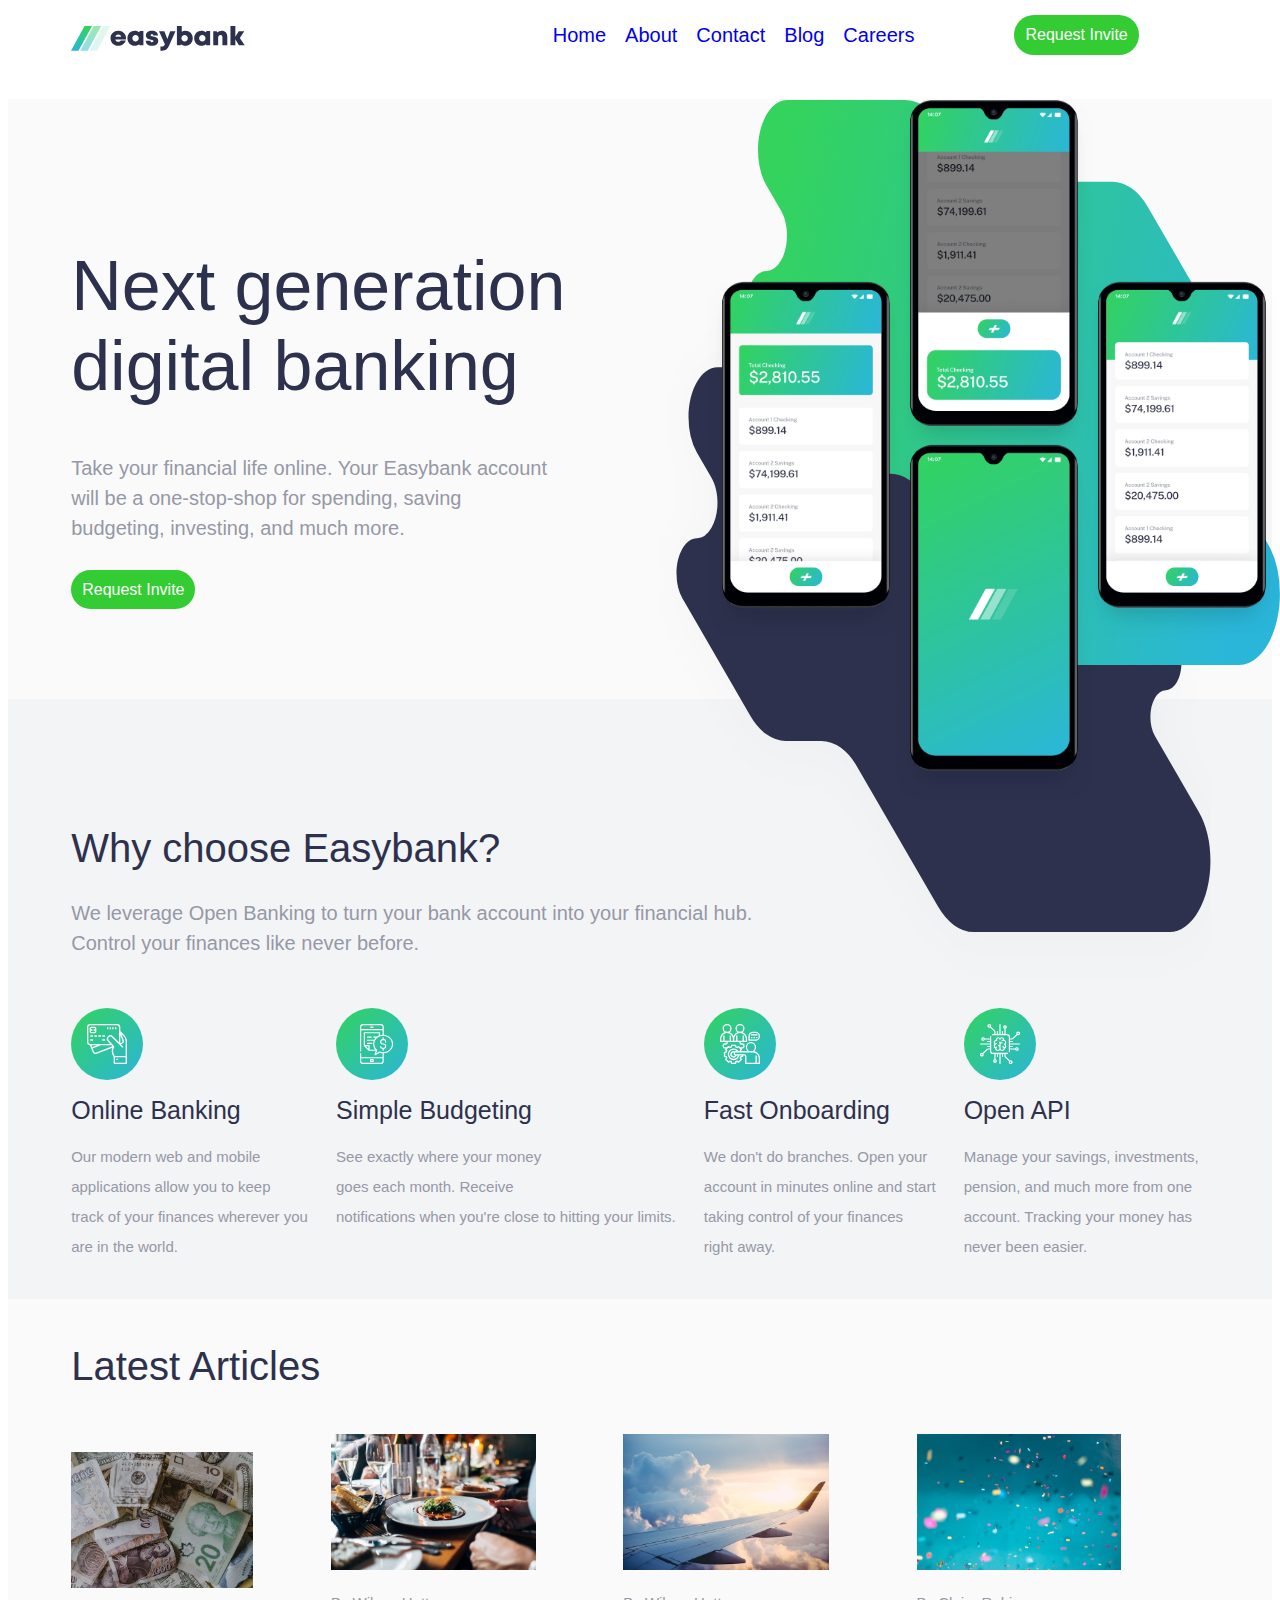
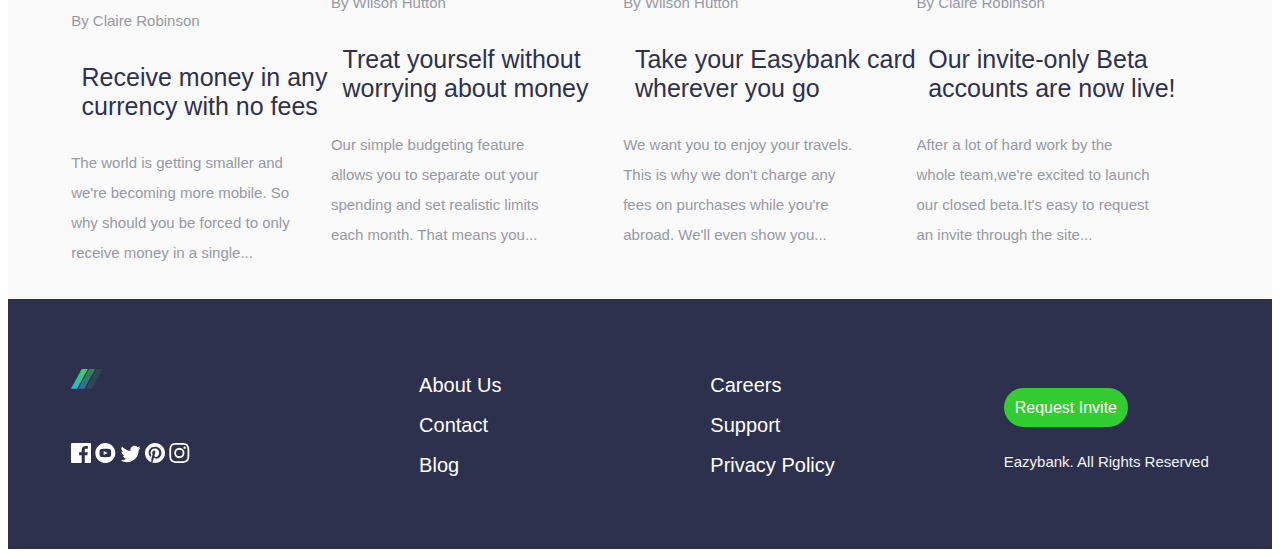
<file: index.html>
<!DOCTYPE>

<html>
    <head>
        <link rel="stylesheet" type="text/css" href="css2.css">
        <title>PROJECT2</title>
    </head>
    
    <body>
            <div class="nav">
                <img src="logo.svg">
                
                <ul>
                    <li><a href="#">Home</a></li>
                    <li><a href="#">About</a></li>
                    <li><a href="#">Contact</a></li>
                    <li><a href="#">Blog</a></li>
                    <li><a href="#">Careers</a></li>
                    
                </ul>
                
                <div class="button"><a href="#">Request Invite</a></div>
                                   
                
            </div>
        <br><br>
        
        <div class="nav2">
            <h1>Next generation <br>digital banking</h1>
            <p>Take your financial life online. Your Easybank account<br>will be a one-stop-shop for spending, saving<br> budgeting, investing, and much more.<br> </p><br>
            <div class="but2"><a href="#">Request Invite</a></div>
            
        </div>
            <div class="intro"><img src="bg-intro-desktop.svg" width=50%; height=100%></div>
        
        <div class="mockups"><img src="image-mockups.png"></div>
        
        <div class="nav3">
            <h1>Why choose Easybank?</h1>
            <p>We leverage Open Banking to turn your bank account into your financial hub.<br> Control your finances like never before.<br><br></p>
            
            <div class="contain">
                <div class="online">
                    <img src="icon-online.svg">
                    
                    <h1>Online Banking</h1>
                    <p>Our modern web and mobile<br>applications allow you to keep<br> track of your finances wherever you<br> are in the world.</p>
                </div>
                
                <div class="budget">
                    <img src="icon-budgeting.svg">
                    
                    <h1>Simple Budgeting</h1>
                    <p>See exactly where your money<br> goes each month. Receive <br> notifications when you're close to hitting your limits.</p>
                </div>
                <div class="onboard">
                    <img src="icon-onboarding.svg">
                    
                    <h1>Fast Onboarding</h1>
                    <p>We don't do branches. Open your<br>account in minutes online and start<br> taking control of your finances<br> right away. </p>
                </div>
                 <div class="onboard">
                    <img src="icon-api.svg">
                    
                    <h1>Open API</h1>
                    <p>Manage your savings, investments,<br> pension, and much more from one <br>account. Tracking your money has<br> never been easier. </p>
                </div>
            </div>
        
        </div>
        
        <div class="nav4">
           <br> <h1>Latest Articles</h1> <br>
            
            <div class="contain2">
                
                
                <div class="currency"><br>
                <img src="image-currency.jpg"><br><br>
                <span>By Claire Robinson</span>
                <h1><a href="#">Receive money in any<br>currency with no fees</a></h1>
                <p>The world is getting smaller and <br>we're becoming more mobile. So <br> why should you be forced to only <br> receive money in a single...</p>
                </div>
                
                <div class="dinner">
                    <img src="image-restaurant.jpg"><br><br>
                    <span>By Wilson Hutton</span>
                    <h1><a href="#">Treat yourself without <br> worrying about money</a></h1>
                    <p>Our simple budgeting feature<br>allows you to separate out your <br> spending and set realistic limits <br> each month. That means you... </p>
                </div>
                
                <div class="plane">
                    <img src="image-plane.jpg"><br><br>
                    <span>By Wilson Hutton</span>
                    <h1><a href="#">Take your Easybank card<br>wherever you go<br></a></h1>
                    <p>We want you to enjoy your travels.<br>This is why we don't charge any <br> fees on purchases while you're<br> abroad. We'll even show you...</p>
                </div>
                <div class="texture">
                    <img src="image-confetti.jpg" ><br><br>
                    <span>By Claire Robinson</span>
                    <h1><a href="#">Our invite-only Beta<br> accounts are now live!</a></h1>
                    <p>After a lot of hard work by the<br>
                    whole team,we're excited to launch<br>our closed beta.It's easy to request <br> an invite through the site...</p>
                </div> 
            </div>
            
            </div>
    
        <div class="nav5">
            
            <div class="logo">
                <img class="logo1" src="logo.svg">
            <br><br><br><br>
            <img src="icon-facebook.svg">
                <i class="fab fa-facebook-square"></i>
            <img src="icon-youtube.svg">
            <img src="icon-twitter.svg">
            <img src="icon-pinterest.svg">
            <img src="icon-instagram.svg">
                </div>
            
            <div class="r1">
                <ul>
                    <li><a href="#">About Us</a></li>
                    <li><a href="#">Contact</a></li>
                    <li><a href="#">Blog</a></li>
                </ul>
            </div>
            
            <div class="r2">
                <ul>
                        <li><a href="#">Careers</a></li>
                    <li><a href="#">Support</a></li>
                    <li><a href="#">Privacy Policy</a></li>
                </ul>
            </div>
            
            <div class="r3">
                    <a href="#">Request Invite</a>
                <br><br><br>
               <span> Eazybank. All Rights Reserved</span>
                
            </div>
        </div>
       
    </body>
    
</html>
</file>
<file: css2.css>
.nav{
    display:flex;
}

.nav img{
    padding-left:5%;
    padding-right:20%;
    height:25px;
    padding-top: 18px;
}

.nav ul li{
    list-style-type: none;
    display: inline-flex;  
    padding-left: 15px;
    font-size: 20px;
    font-family: sans-serif;
}
a{
    text-decoration: none;
}

.button a{
    padding-top: 10px;
    padding-left: 10px;
    padding-right: 10px;
    margin-right: 5%;
    padding-bottom: 10px;
    border: 1px solid transparent;
    border-radius: 20px;
    background: #33cc33;
    color:white !important;
    margin-left: 100px;
 font-family: sans-serif;
    position: absolute;
    top:15px;
}

.button a:hover{
    background: #0099ff;
     transition: 0.6s ease;

}

.nav ul li a:hover{
    border-bottom: 3px solid hsl(136, 65%, 51%);
    padding-bottom: 10px;
    transition: 0.6s ease;
}

.nav2{
    padding-left:5%;
    padding-top: 100px;
     background:hsl(0, 0%, 98%);
    height: 500px;
}

.intro img{
    position:absolute;
    right:0px;
    top:100px;
}



.nav2 h1{
    color: hsl(233, 26%, 24%);
     font-family: sans-serif;
    font-size: 70px;
    font-weight: 100;
}


.nav2 p{
    color: hsl(233, 8%, 62%);
      font-family: sans-serif;
    line-height: 30px;
    font-size: 20px;
}

.but2 a{
    padding-top: 10px;
    padding-left: 10px;
    padding-right: 10px;
 padding-bottom: 10px;
border: 1px solid transparent;
border-radius: 20px;
 background: #33cc33;
    color:white !important;
 font-family: sans-serif;
}

.but2 a:hover{
     background: #0099ff;
     transition: 0.6s ease;

}

.mockups img{
    position: absolute;
    right:0px;
    height:700px;
    top:100px;
}

.nav3{
    padding-left:5%;
    padding-right: 5%;
    padding-top: 100px;
     background: hsl(220, 16%, 96%);
    height: 500px;
}

.nav3 h1{
    color: hsl(233, 26%, 24%);
     font-family: sans-serif;
    font-size: 40px;
    font-weight: 100;
}

.nav3 p{
    color: hsl(233, 8%, 62%);
      font-family: sans-serif;
    line-height: 30px;
    font-size: 20px;
}

.contain{
    
    padding-right: 10px;
    display:flex;
    justify-content: space-between;
}

.contain h1{
     color: hsl(233, 26%, 24%);
     font-family: sans-serif;
    font-size: 25px;
    font-weight: 100;
}

.contain p{
    color: hsl(233, 8%, 62%);
      font-family: sans-serif;
    line-height: 30px;
    font-size: 15px;
}

.nav4{
    background:hsl(0, 0%, 98%);
    height: 600px;
    
}

.nav4 h1{
    color: hsl(233, 26%, 24%);
     font-family: sans-serif;
    font-size: 40px;
    font-weight: 100;
     padding-left: 5%;
}

.contain2{
    display:flex;
    justify-content: space-between;
    padding-left: 5%;
    padding-right: 5%;
}

.contain2 img{
    width: 70%;
}

.contain2 span{
    color: hsl(233, 8%, 62%);
      font-family: sans-serif;
    line-height: 30px;
    font-size: 15px;
}

.contain2 h1{
    padding-left: 4%;
}

.contain2 h1 a{
    color: hsl(233, 26%, 24%);
     font-family: sans-serif;
    font-size: 25px;
    font-weight: 100;
}

.contain2 h1 a:hover{
    color:  hsl(136, 65%, 51%);
    transition: 0.8s ease;
}

.contain2 p{
     color: hsl(233, 8%, 62%);
      font-family: sans-serif;
    line-height: 30px;
    font-size: 15px;
}

.nav5{
     display:flex;
    justify-content: space-between;
    padding-left: 5%;
    padding-right: 5%;
    background:  hsl(233, 26%, 24%);
    height: 200px;
    padding-top: 50px;
    
}

.logo1{
    padding-top: 20px;
    color:white;
}

.nav5 ul li{
     list-style-type: none;
    font-family: sans-serif;
}

.r1 a{
    color:white;
    text-decoration: none;
    font-size: 20px;
    line-height: 40px;
}

.r1 a:hover{
    color:hsl(136, 65%, 51%);
    transition: 0.6s ease;
}

.r2 a{
    color:white;
    text-decoration: none;
     font-size: 20px;
    line-height: 40px;   

}

.r2 a:hover{
    color:hsl(136, 65%, 51%);
    transition: 0.6s ease;
}

.r3{
    padding-top: 50px;
}
.r3 a{
     padding-top: 10px;
    padding-left: 10px;
    padding-right: 10px;
 padding-bottom: 10px;
    border: 1px solid transparent;
border-radius: 20px;
 background: #33cc33;
    color:white !important;
 font-family: sans-serif;

}

.r3 a:hover{
     background: #0099ff;
     transition: 0.6s ease;
}

.r3 span{
    color: hsl(220, 16%, 96%);
     font-family: sans-serif;
    font-size:15px;
}
</file>
